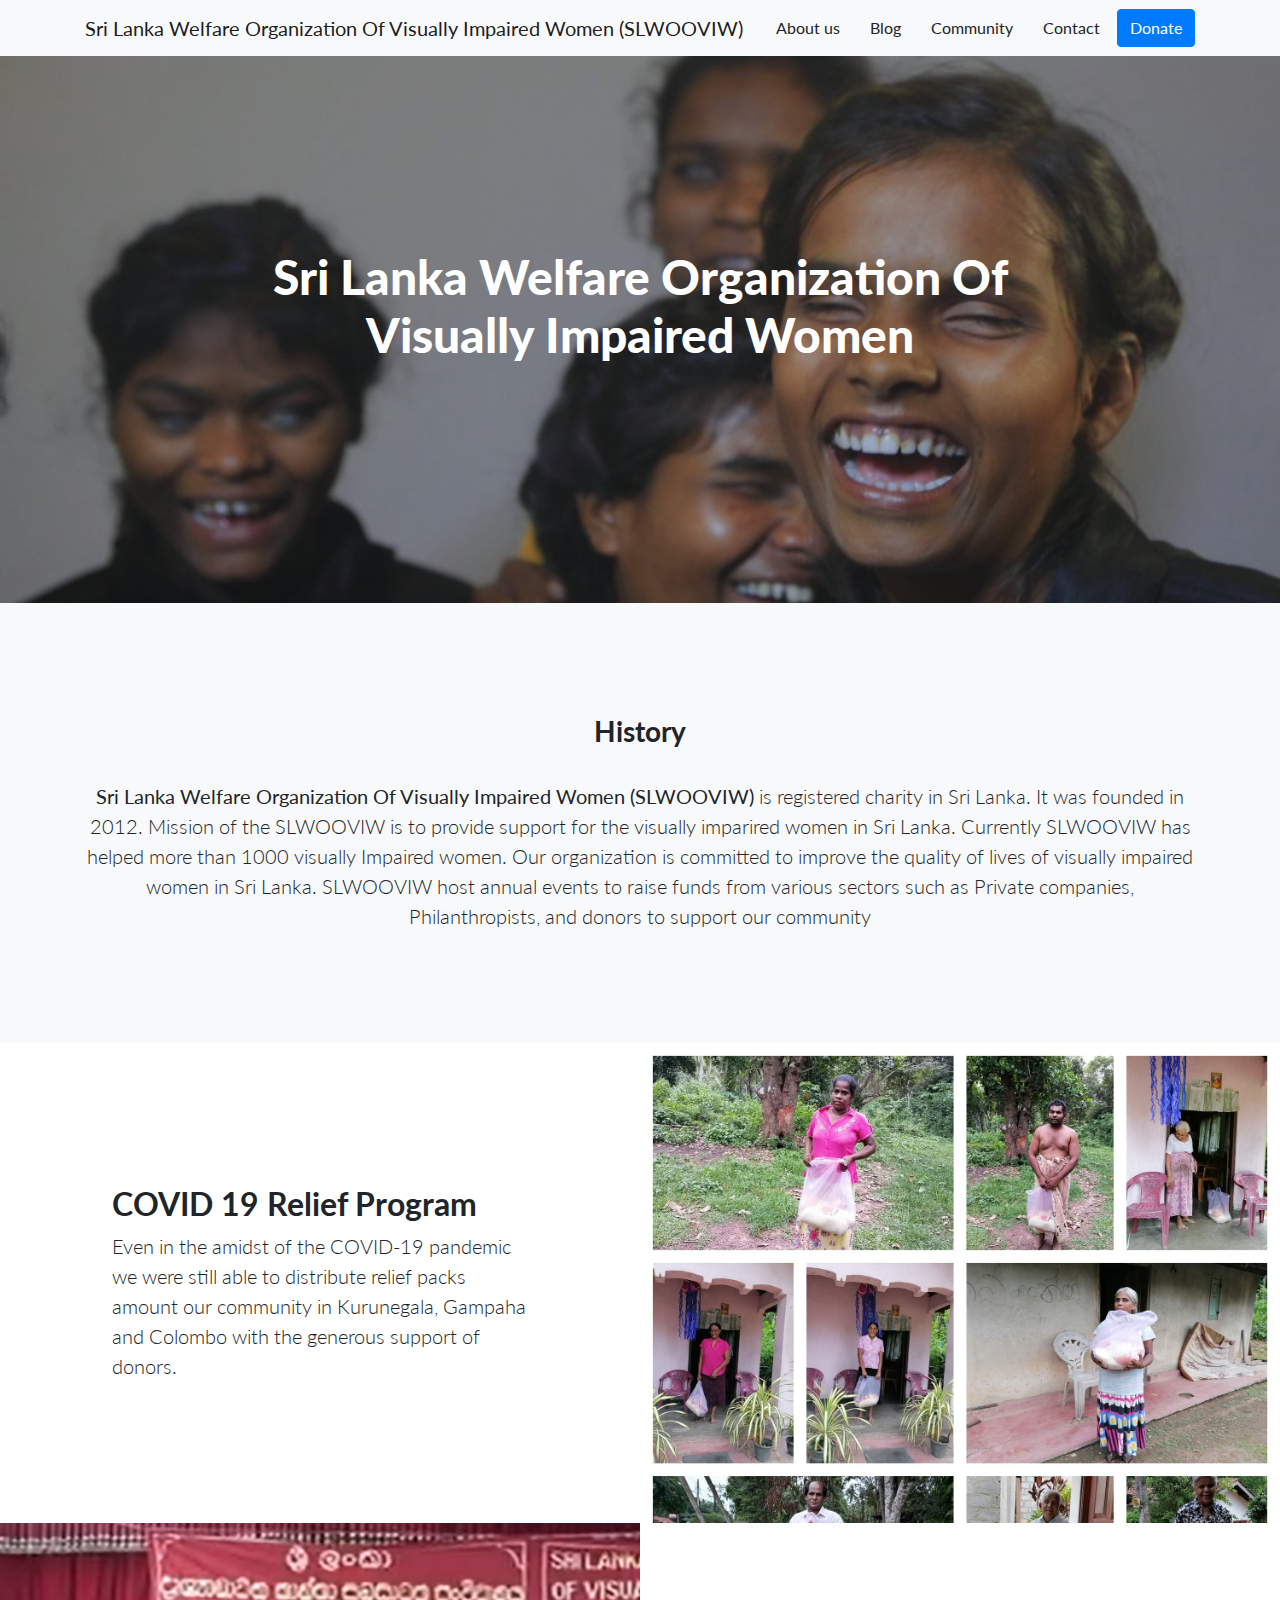
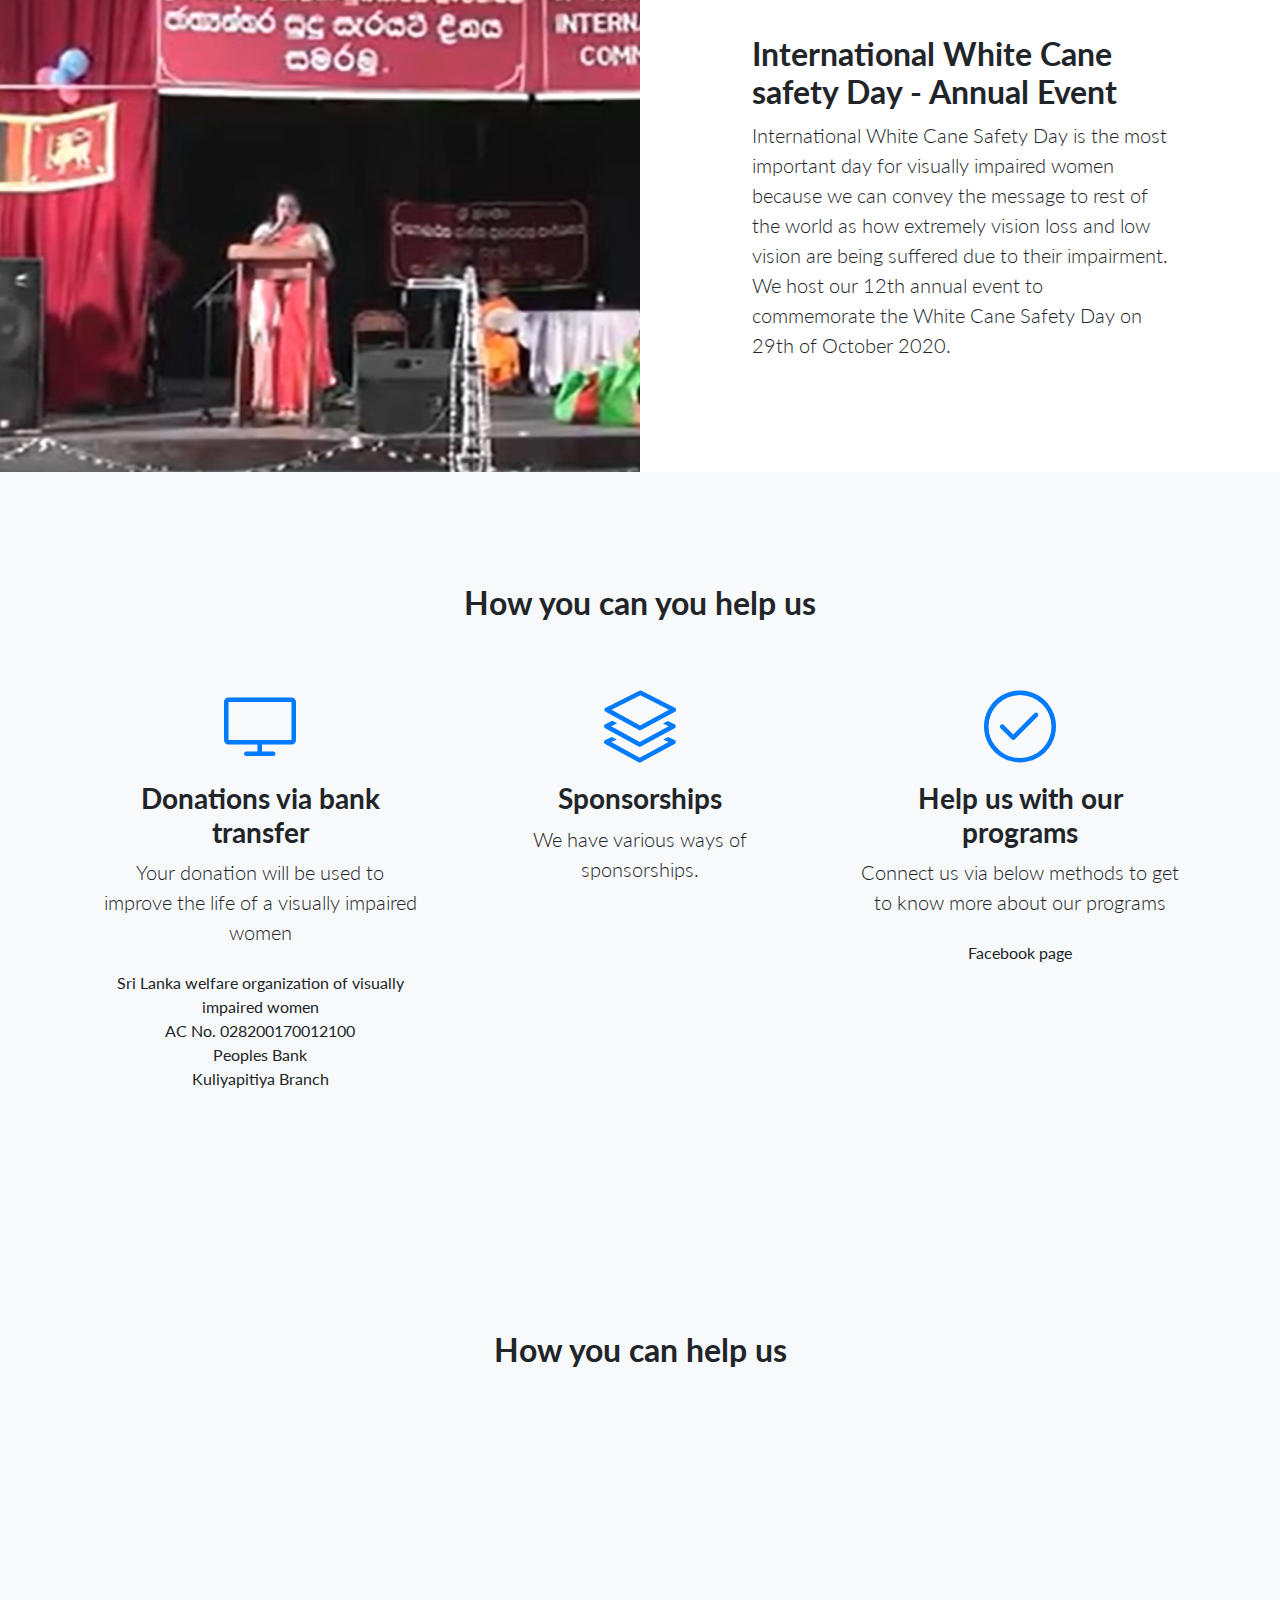
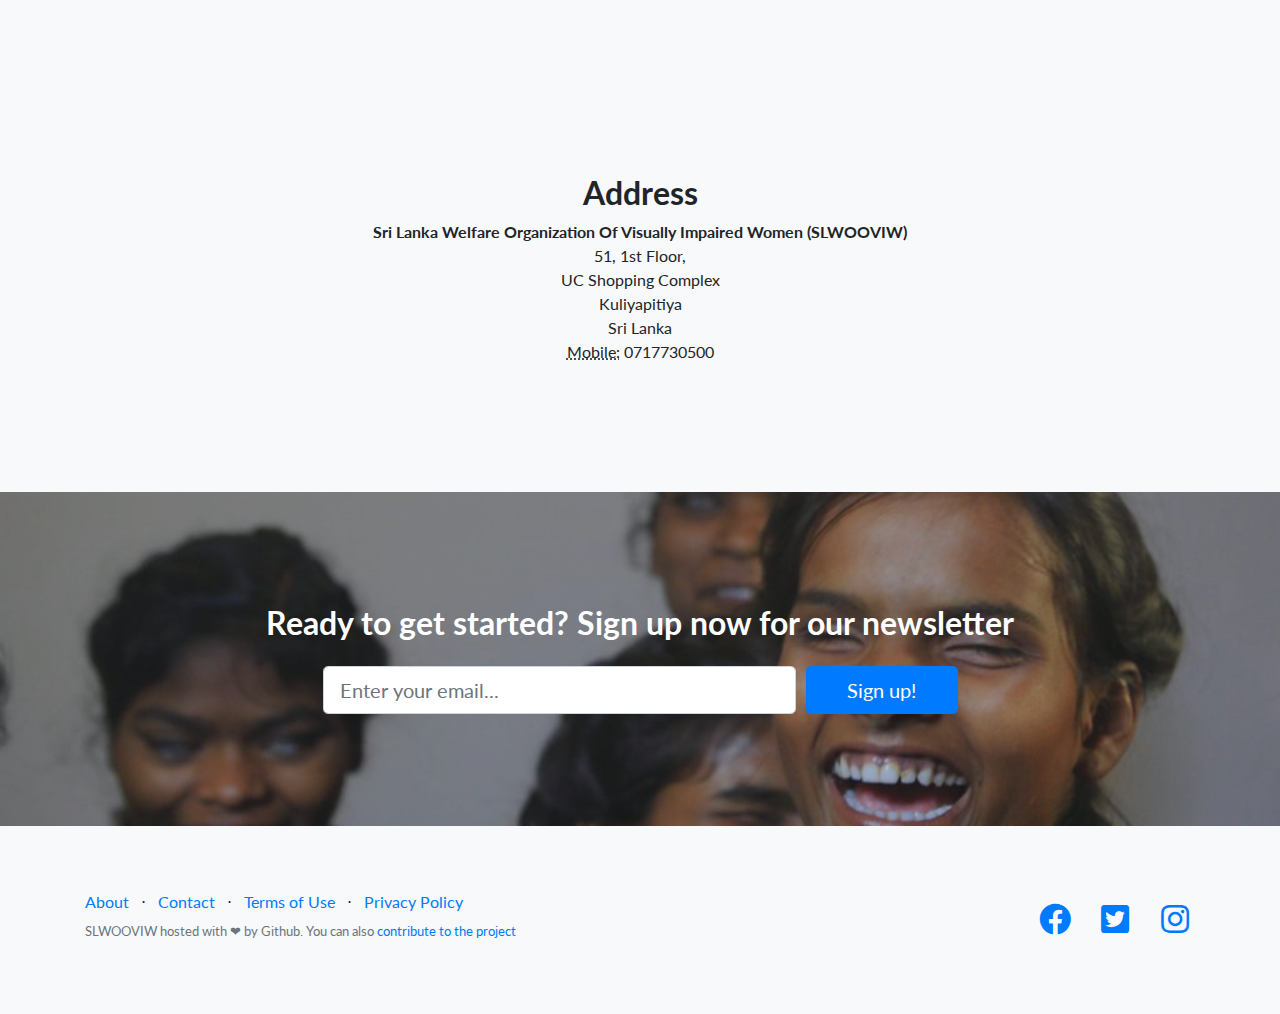
<file: index.html>
<!DOCTYPE html>
<html lang="en">

<head>

  <meta charset="utf-8">
  <meta name="viewport" content="width=device-width, initial-scale=1, shrink-to-fit=no">
  <meta name="description" content="">
  <meta name="author" content="">

  <title>Sri Lanka Welfare Organization Of Visually Impaired Women (SLWOOVIW)</title>

  <!-- Bootstrap core CSS -->
  <link href="vendor/bootstrap/css/bootstrap.min.css" rel="stylesheet">

  <!-- Custom fonts for this template -->
  <link href="vendor/fontawesome-free/css/all.min.css" rel="stylesheet">
  <link href="vendor/simple-line-icons/css/simple-line-icons.css" rel="stylesheet" type="text/css">
  <link href="https://fonts.googleapis.com/css?family=Lato:300,400,700,300italic,400italic,700italic" rel="stylesheet" type="text/css">

  <!-- Custom styles for this template -->
  <link href="css/landing-page.min.css" rel="stylesheet">

</head>

<body>

  <!-- Navigation -->
  <nav class="navbar navbar-light bg-light static-top">
    <div class="container">
      <a class="navbar-brand" href="#">Sri Lanka Welfare Organization Of Visually Impaired Women (SLWOOVIW)</a>
      <a class="btn " href="#about">About us</a>
      <a class="btn" href="#">Blog</a>
      <a class="btn " href="#community">Community</a>
      <a class="btn" href="#">Contact</a>
      <a class="btn btn-primary" href="#donation">Donate</a>
    </div>
  </nav>

  <!-- Masthead -->
  <header class="masthead text-white text-center">
    <div class="overlay"></div>
    <div class="container">
      <div class="row">
        <div class="col-xl-9 mx-auto">
          <h1 class="mb-5"><strong> Sri Lanka Welfare Organization Of Visually Impaired Women</strong></h1>
        </div>
        <!--<div class="col-md-10 col-lg-8 col-xl-7 mx-auto">
          <form>
            <div class="form-row">
              <div class="col-12 col-md-9 mb-2 mb-md-0">
                <input type="email" class="form-control form-control-lg" placeholder="Enter your email...">
              </div>
              <div class="col-12 col-md-3">
                <button type="submit" class="btn btn-block btn-lg btn-primary">Sign up!</button>
              </div>
            </div>
          </form>
        </div> -->
      </div>
    </div>
  </header>

  <!-- Icons Grid -->
  <section class="features-icons bg-light text-center" id="about">
    <div class="container" >
      <h3>History</h3><br>
      <p class="lead mb-0"><b>Sri Lanka Welfare Organization Of Visually Impaired Women (SLWOOVIW)</b> is registered charity in Sri Lanka. It was founded in
        2012. Mission of the SLWOOVIW is to provide support for the visually imparired women in Sri Lanka. Currently SLWOOVIW has helped more than 1000 visually Impaired
        women. Our organization is committed to improve the quality of lives of visually impaired women in Sri Lanka. SLWOOVIW host annual events to raise funds from various sectors such as Private companies, Philanthropists, and donors to support our community
      </p>
          
      <!--
      <div class="row">
        <div class="col-lg-4">
          <div class="features-icons-item mx-auto mb-5 mb-lg-0 mb-lg-3">
            <div class="features-icons-icon d-flex">
              <i class="icon-screen-desktop m-auto text-primary"></i>
            </div>
            <h3>Fully Responsive</h3>
            <p class="lead mb-0">This theme will look great on any device, no matter the size!</p>
          </div>
        </div>
        <div class="col-lg-4">
          <div class="features-icons-item mx-auto mb-5 mb-lg-0 mb-lg-3">
            <div class="features-icons-icon d-flex">
              <i class="icon-layers m-auto text-primary"></i>
            </div>
            <h3>Bootstrap 4 Ready</h3>
            <p class="lead mb-0">Featuring the latest build of the new Bootstrap 4 framework!</p>
          </div>
        </div>
        <div class="col-lg-4">
          <div class="features-icons-item mx-auto mb-0 mb-lg-3">
            <div class="features-icons-icon d-flex">
              <i class="icon-check m-auto text-primary"></i>
            </div>
            <h3>Easy to Use</h3>
            <p class="lead mb-0">Ready to use with your own content, or customize the source files!</p>
          </div>
        </div>
      </div>
      -->
    </div>
  </section>

  <!-- Image Showcases -->
  <section class="showcase" id="community">
    <div class="container-fluid p-0">
      <div class="row no-gutters">

        <div class="col-lg-6 order-lg-2 text-white showcase-img" style="background-image: url('img/wc20.jpg');"></div>
        <div class="col-lg-6 order-lg-1 my-auto showcase-text">
          <h2>COVID 19 Relief Program</h2>
          <p class="lead mb-0">Even in the amidst of the COVID-19 pandemic we were still able to distribute relief packs amount our community in Kurunegala, Gampaha and Colombo with the generous support of donors.

          </p>
        </div>
      </div>
      <div class="row no-gutters">
        <div class="col-lg-6 text-white showcase-img" style="background-image: url('img/wcday.jpg');"></div>
        <div class="col-lg-6 my-auto showcase-text">
          <h2>International White Cane safety Day - Annual Event</h2>
          <p class="lead mb-0">International White Cane Safety Day is the most important day for visually impaired women because we can convey the message to rest of the world as how extremely vision loss and low vision are being suffered due to their impairment. We host our 12th annual event to commemorate the White Cane Safety Day on 29th of October 2020.</p>
        </div>
      </div>
     <!-- <div class="row no-gutters">
        <div class="col-lg-6 order-lg-2 text-white showcase-img" style="background-image: url('img/bg-showcase-3.jpg');"></div>
        <div class="col-lg-6 order-lg-1 my-auto showcase-text">
          <h2>Easy to Use &amp; Customize</h2>
          <p class="lead mb-0">Landing Page is just HTML and CSS with a splash of SCSS for users who demand some deeper customization options. Out of the box, just add your content and images, and your new landing page will be ready to go!</p>
        </div>
      </div>
    -->
    </div>
  </section>

  <!-- Testimonials -->
  <!--
  <section class="testimonials text-center bg-light">
    <div class="container">
      <h2 class="mb-5">What people are saying...</h2>
      <div class="row">
        <div class="col-lg-4">
          <div class="testimonial-item mx-auto mb-5 mb-lg-0">
            <img class="img-fluid rounded-circle mb-3" src="img/testimonials-1.jpg" alt="">
            <h5>Margaret E.</h5>
            <p class="font-weight-light mb-0">"This is fantastic! Thanks so much guys!"</p>
          </div>
        </div>
        <div class="col-lg-4">
          <div class="testimonial-item mx-auto mb-5 mb-lg-0">
            <img class="img-fluid rounded-circle mb-3" src="img/testimonials-2.jpg" alt="">
            <h5>Fred S.</h5>
            <p class="font-weight-light mb-0">"Bootstrap is amazing. I've been using it to create lots of super nice landing pages."</p>
          </div>
        </div>
        <div class="col-lg-4">
          <div class="testimonial-item mx-auto mb-5 mb-lg-0">
            <img class="img-fluid rounded-circle mb-3" src="img/testimonials-3.jpg" alt="">
            <h5>Sarah W.</h5>
            <p class="font-weight-light mb-0">"Thanks so much for making these free resources available to us!"</p>
          </div>
        </div>
      </div>
    </div>
  </section>-->
  <!-- Donations Grid -->
  <section class="features-icons bg-light text-center" id="donation">
    <div class="container">
      <h2 class="mb-5">How you can you help us</h2>
     <div class="row">
        <div class="col-lg-4">
          <div class="features-icons-item mx-auto mb-5 mb-lg-0 mb-lg-3">
            <div class="features-icons-icon d-flex">
              <i class="icon-screen-desktop m-auto text-primary"></i>
            </div>
            <h3>Donations via bank transfer</h3>
            <p class="lead mb-0">Your donation will be used to improve the life of a visually impaired women</p><br>
            Sri Lanka welfare organization of visually impaired women<br>
            AC No. 028200170012100<br>
              Peoples Bank<br>
              Kuliyapitiya Branch
          </div>
        </div>
        <div class="col-lg-4">
          <div class="features-icons-item mx-auto mb-5 mb-lg-0 mb-lg-3">
            <div class="features-icons-icon d-flex">
              <i class="icon-layers m-auto text-primary"></i>
            </div>
            <h3>Sponsorships</h3>
            <p class="lead mb-0">We have various ways of sponsorships.</p>
          </div>
        </div>
        <div class="col-lg-4">
          <div class="features-icons-item mx-auto mb-0 mb-lg-3">
            <div class="features-icons-icon d-flex">
              <i class="icon-check m-auto text-primary"></i>
            </div>
            <h3>Help us with our programs</h3>
            <p class="lead mb-0">Connect us via below methods to get to know more about our programs</p><br>
             Facebook page <br>

          </div>
        </div>
      </div>
    </div>
  </section>

 <!-- Map Grid -->
 <section class="features-icons bg-light text-center" id="donation">
  <div class="container">
    <h2 class="mb-5">How you can help us</h2>
    <div class="row-fluid">
      <div class="span8">
        <iframe width="100%" height="350" frameborder="0" scrolling="no" marginheight="0" marginwidth="0" src="https://www.google.com/maps/embed?pb=!1m18!1m12!1m3!1d3955.956175353984!2d80.03924121383423!3d7.47009184461128!2m3!1f0!2f0!3f0!3m2!1i1024!2i768!4f13.1!3m3!1m2!1s0x3ae2d9ba131ef4cf%3A0xdcd45d614d911bc1!2sPublic%20Shopping%20Complex%2C%20Kuliyapitiya!5e0!3m2!1sen!2slk!4v1610266062080!5m2!1sen!2slk"></iframe>
    </div>
    
      <div class="span4">
      <h2>Address</h2>
      <address>
        <strong>Sri Lanka Welfare Organization Of Visually Impaired Women (SLWOOVIW)</strong><br>
        51, 1st Floor, <br>
        UC Shopping Complex<br>
        Kuliyapitiya<br>
        Sri Lanka<br>
        <abbr title="Phone">Mobile:</abbr> 0717730500
      </address>
    </div>
  </div>
  </div>
</section>

  <!-- Call to Action -->
  <section class="call-to-action text-white text-center">
    <div class="overlay"></div>
    <div class="container">
      <div class="row">
        <div class="col-xl-9 mx-auto">
          <h2 class="mb-4">Ready to get started? Sign up now for our newsletter</h2>
        </div>
        <div class="col-md-10 col-lg-8 col-xl-7 mx-auto">
          <form>
            <div class="form-row">
              <div class="col-12 col-md-9 mb-2 mb-md-0">
                <input type="email" class="form-control form-control-lg" placeholder="Enter your email...">
              </div>
              <div class="col-12 col-md-3">
                <button type="submit" class="btn btn-block btn-lg btn-primary">Sign up!</button>
              </div>
            </div>
          </form>
        </div>
      </div>
    </div>
  </section>

  <!-- Footer -->
  <footer class="footer bg-light">
    <div class="container">
      <div class="row">
        <div class="col-lg-6 h-100 text-center text-lg-left my-auto">
          <ul class="list-inline mb-2">
            <li class="list-inline-item">
              <a href="#">About</a>
            </li>
            <li class="list-inline-item">&sdot;</li>
            <li class="list-inline-item">
              <a href="#">Contact</a>
            </li>
            <li class="list-inline-item">&sdot;</li>
            <li class="list-inline-item">
              <a href="#">Terms of Use</a>
            </li>
            <li class="list-inline-item">&sdot;</li>
            <li class="list-inline-item">
              <a href="#">Privacy Policy</a>
            </li>

          </ul>
          <p class="text-muted small mb-2">SLWOOVIW hosted with ❤ by Github. You can also <a href="https://github.com/Chamalasela/SLWOOVIW" target="_blank">contribute to the project</a></p>
         <!-- <p class="text-muted small mb-4 mb-lg-0">&copy; SLWOOVIW 2020. All Rights Reserved.</p>-->
          
        </div>
        <div class="col-lg-6 h-100 text-center text-lg-right my-auto">
          <ul class="list-inline mb-0">
            <li class="list-inline-item mr-3">
              <a href="#">
                <i class="fab fa-facebook fa-2x fa-fw"></i>
              </a>
            </li>
            <li class="list-inline-item mr-3">
              <a href="#">
                <i class="fab fa-twitter-square fa-2x fa-fw"></i>
              </a>
            </li>
            <li class="list-inline-item">
              <a href="#">
                <i class="fab fa-instagram fa-2x fa-fw"></i>
              </a>
            </li>
          </ul>
        </div>
      </div>
    </div>
  </footer>

  <!-- Bootstrap core JavaScript -->
  <script src="vendor/jquery/jquery.min.js"></script>
  <script src="vendor/bootstrap/js/bootstrap.bundle.min.js"></script>

</body>

</html>
</file>
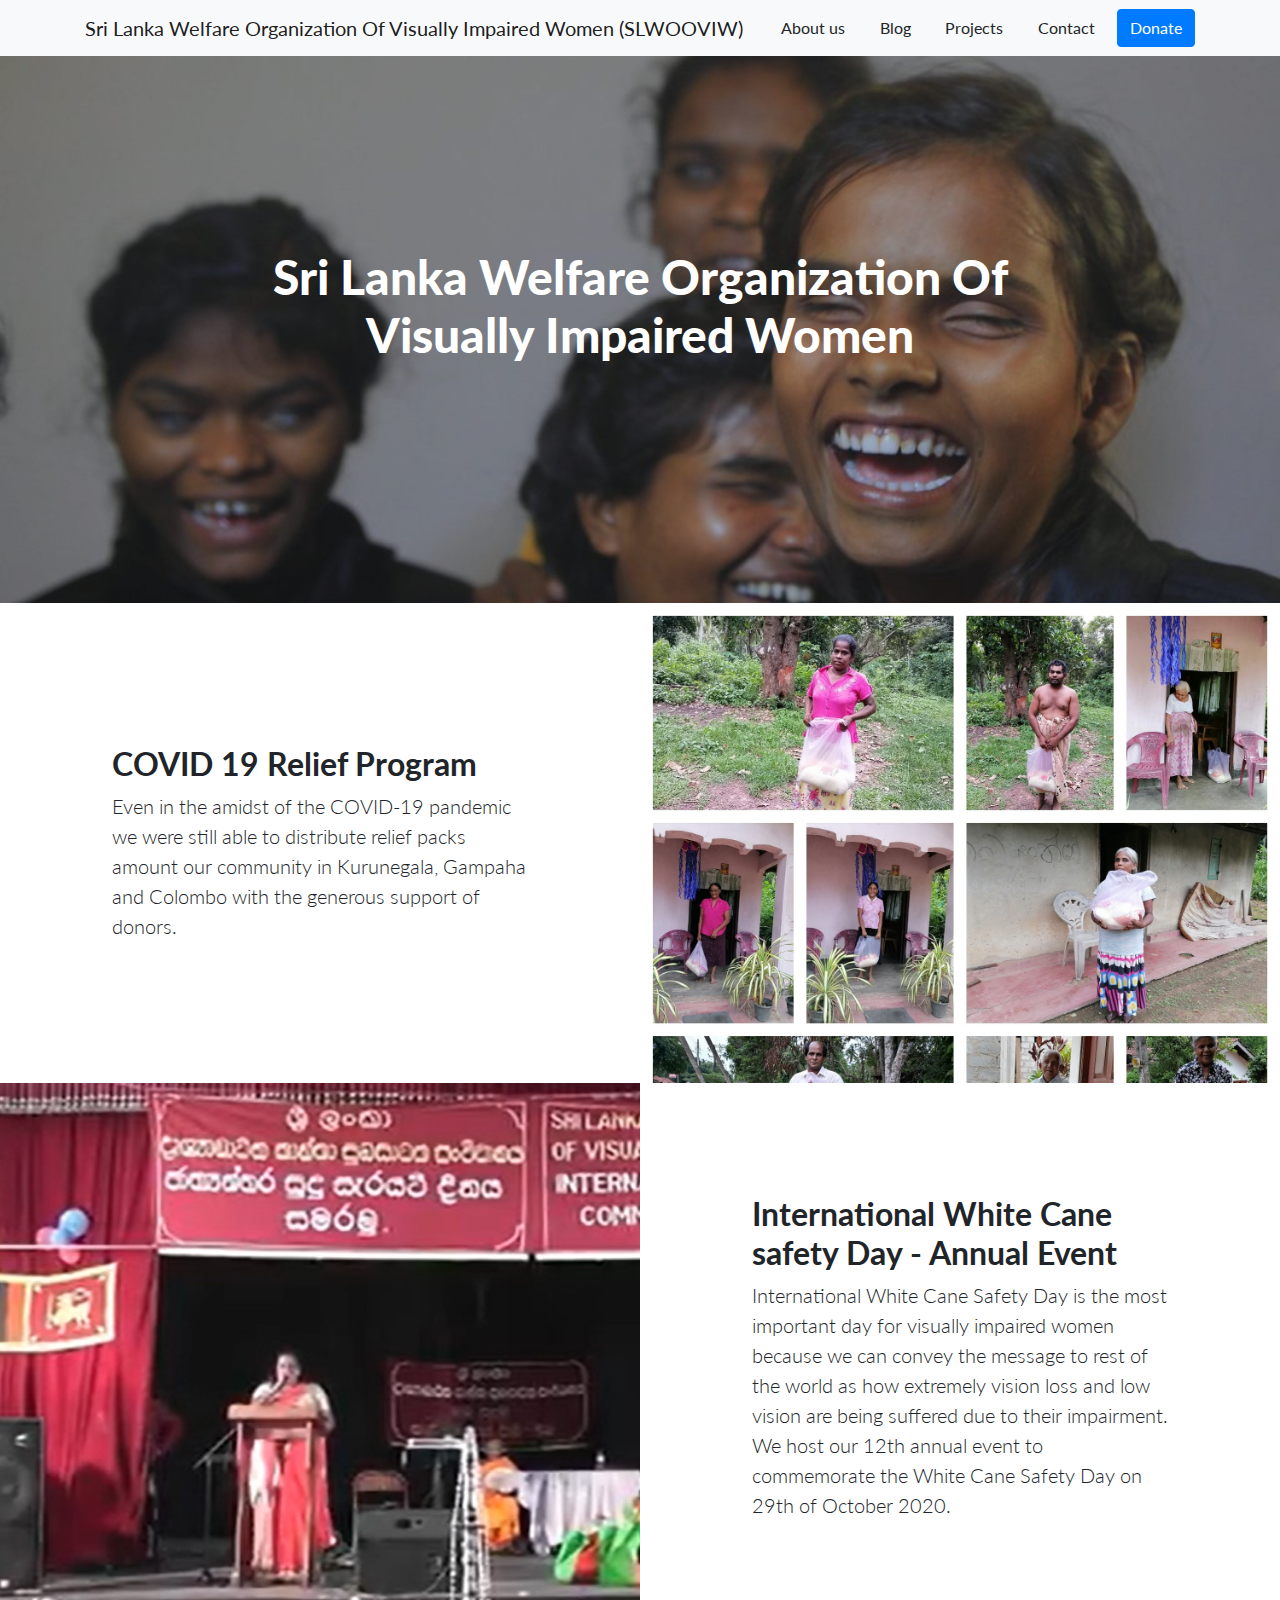
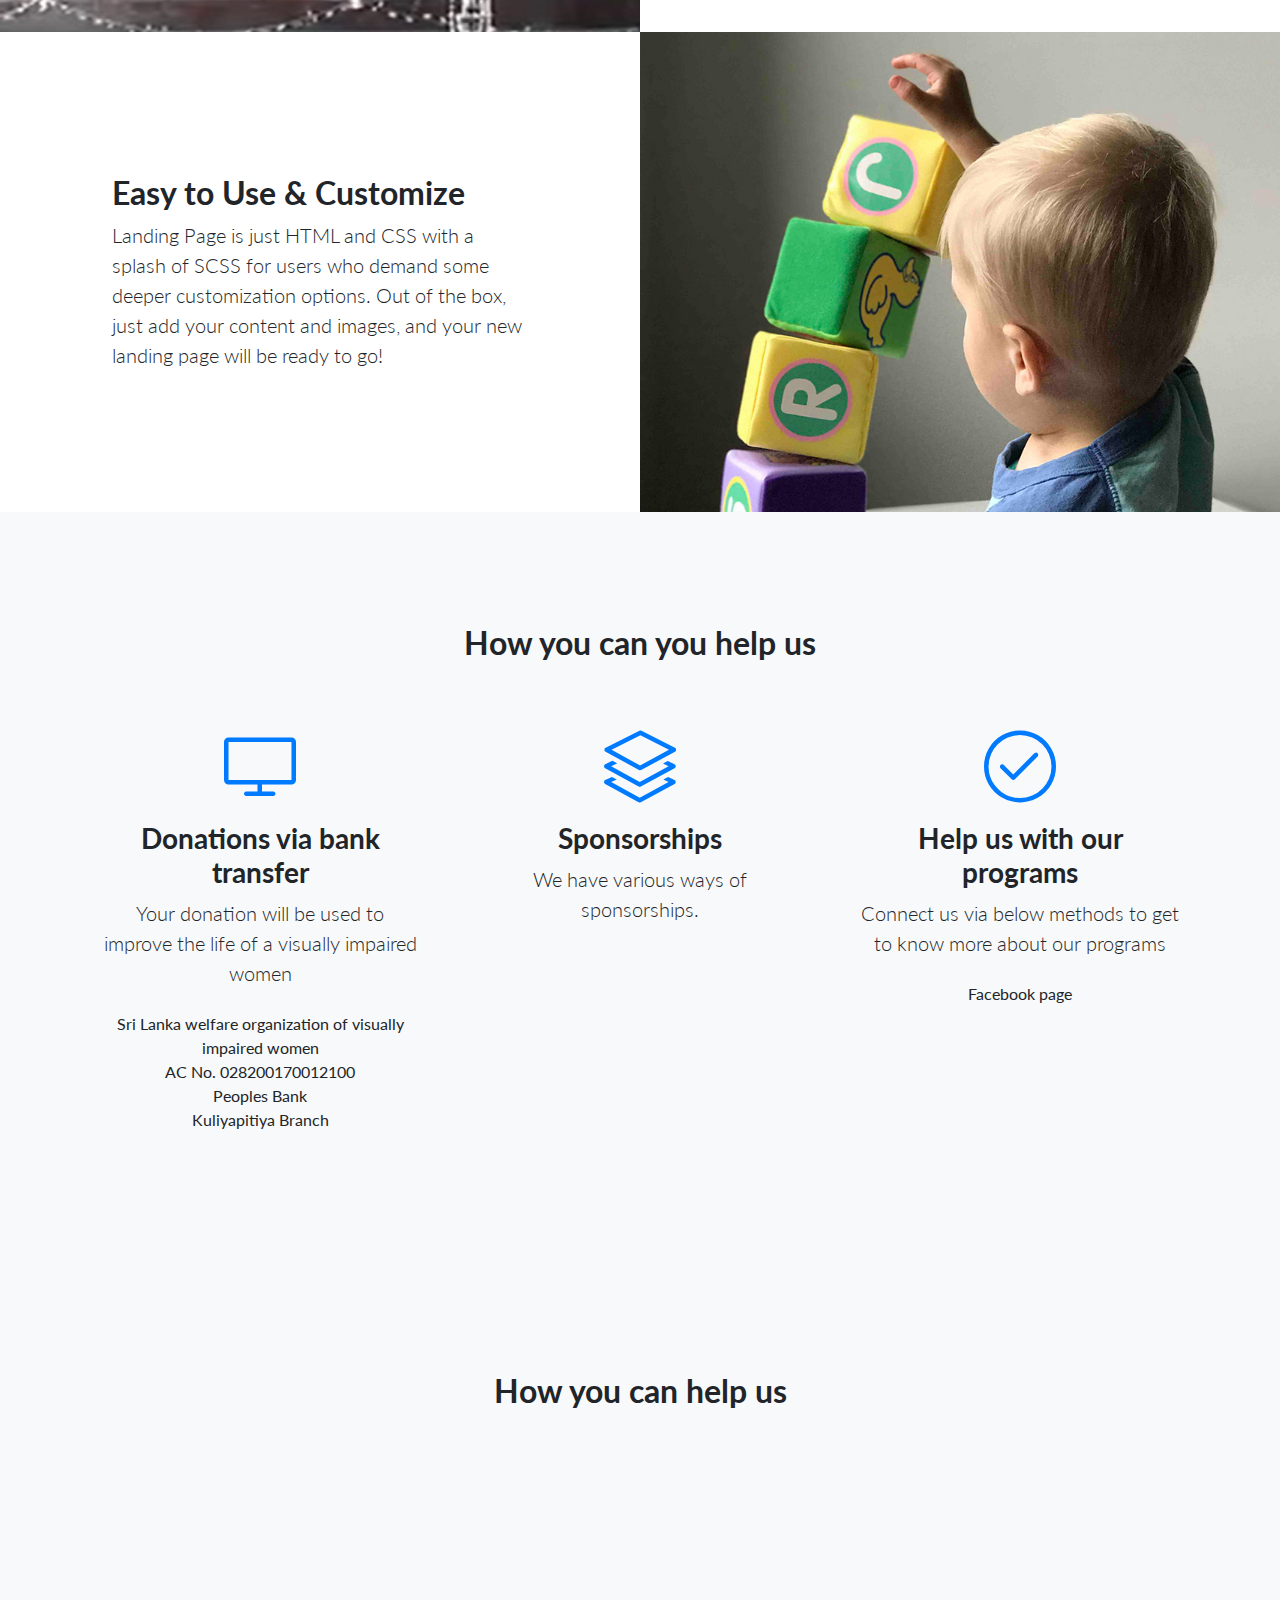
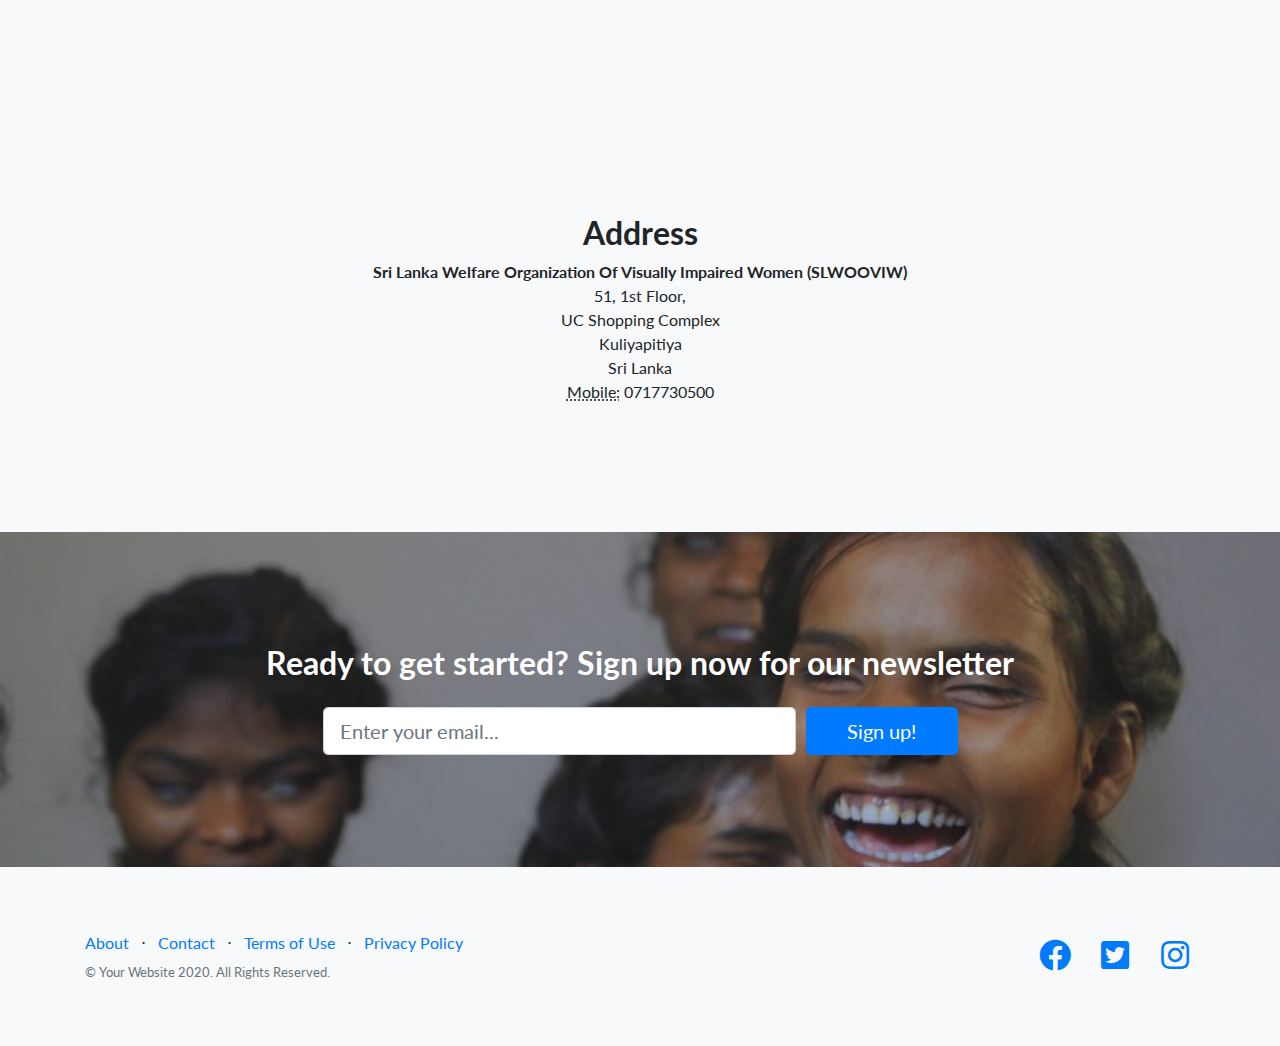
<file: programs.html>
<!DOCTYPE html>
<html lang="en">

<head>

  <meta charset="utf-8">
  <meta name="viewport" content="width=device-width, initial-scale=1, shrink-to-fit=no">
  <meta name="description" content="">
  <meta name="author" content="">

  <title>Sri Lanka Welfare Organization Of Visually Impaired Women (SLWOOVIW)</title>

  <!-- Bootstrap core CSS -->
  <link href="vendor/bootstrap/css/bootstrap.min.css" rel="stylesheet">

  <!-- Custom fonts for this template -->
  <link href="vendor/fontawesome-free/css/all.min.css" rel="stylesheet">
  <link href="vendor/simple-line-icons/css/simple-line-icons.css" rel="stylesheet" type="text/css">
  <link href="https://fonts.googleapis.com/css?family=Lato:300,400,700,300italic,400italic,700italic" rel="stylesheet" type="text/css">

  <!-- Custom styles for this template -->
  <link href="css/landing-page.min.css" rel="stylesheet">

<!---->



<!---->
</head>

<body>

  

  <!-- Navigation -->
  <nav class="navbar navbar-light bg-light static-top">
    <div class="container">
      <a class="navbar-brand" href="#">Sri Lanka Welfare Organization Of Visually Impaired Women (SLWOOVIW)</a>
      <a class="btn " href="#about">About us</a>
      <a class="btn" href="#">Blog</a>
      <a class="btn " href="#community">Projects</a>
      <a class="btn" href="#">Contact</a>
      <a class="btn btn-primary" href="#donation">Donate</a>
    </div>
  </nav>

  <!-- Masthead -->
  <header class="masthead text-white text-center">
    <div class="overlay"></div>
    <div class="container">
      <div class="row">
        <div class="col-xl-9 mx-auto">
          <h1 class="mb-5"><strong> Sri Lanka Welfare Organization Of Visually Impaired Women</strong></h1>
        </div>
      </div>
    </div>
  </header>

    <!-- Image Showcases -->
    <section class="showcase" id="community">
      <div class="container-fluid p-0">
        <div class="row no-gutters">
  
          <div class="col-lg-6 order-lg-2 text-white showcase-img" style="background-image: url('img/wc20.jpg');"></div>
          <div class="col-lg-6 order-lg-1 my-auto showcase-text">
            <h2>COVID 19 Relief Program</h2>
            <p class="lead mb-0">Even in the amidst of the COVID-19 pandemic we were still able to distribute relief packs amount our community in Kurunegala, Gampaha and Colombo with the generous support of donors.
  
            </p>
          </div>
        </div>
        <div class="row no-gutters">
          <div class="col-lg-6 text-white showcase-img" style="background-image: url('img/wcday.jpg');"></div>
          <div class="col-lg-6 my-auto showcase-text">
            <h2>International White Cane safety Day - Annual Event</h2>
            <p class="lead mb-0">International White Cane Safety Day is the most important day for visually impaired women because we can convey the message to rest of the world as how extremely vision loss and low vision are being suffered due to their impairment. We host our 12th annual event to commemorate the White Cane Safety Day on 29th of October 2020.</p>
          </div>
        </div>
        <div class="row no-gutters">
          <div class="col-lg-6 order-lg-2 text-white showcase-img" style="background-image: url('img/bg-showcase-3.jpg');"></div>
          <div class="col-lg-6 order-lg-1 my-auto showcase-text">
            <h2>Easy to Use &amp; Customize</h2>
            <p class="lead mb-0">Landing Page is just HTML and CSS with a splash of SCSS for users who demand some deeper customization options. Out of the box, just add your content and images, and your new landing page will be ready to go!</p>
          </div>
        </div>
      </div>
    </section>  


  <!-- Donations Grid -->
  <section class="features-icons bg-light text-center" id="donation">
    <div class="container">
      <h2 class="mb-5">How you can you help us</h2>
     <div class="row">
        <div class="col-lg-4">
          <div class="features-icons-item mx-auto mb-5 mb-lg-0 mb-lg-3">
            <div class="features-icons-icon d-flex">
              <i class="icon-screen-desktop m-auto text-primary"></i>
            </div>
            <h3>Donations via bank transfer</h3>
            <p class="lead mb-0">Your donation will be used to improve the life of a visually impaired women</p><br>
            Sri Lanka welfare organization of visually impaired women<br>
            AC No. 028200170012100<br>
              Peoples Bank<br>
              Kuliyapitiya Branch
          </div>
        </div>
        <div class="col-lg-4">
          <div class="features-icons-item mx-auto mb-5 mb-lg-0 mb-lg-3">
            <div class="features-icons-icon d-flex">
              <i class="icon-layers m-auto text-primary"></i>
            </div>
            <h3>Sponsorships</h3>
            <p class="lead mb-0">We have various ways of sponsorships.</p>
          </div>
        </div>
        <div class="col-lg-4">
          <div class="features-icons-item mx-auto mb-0 mb-lg-3">
            <div class="features-icons-icon d-flex">
              <i class="icon-check m-auto text-primary"></i>
            </div>
            <h3>Help us with our programs</h3>
            <p class="lead mb-0">Connect us via below methods to get to know more about our programs</p><br>
             Facebook page <br>

          </div>
        </div>
      </div>
    </div>
  </section>

 <!-- Map Grid -->
 <section class="features-icons bg-light text-center" id="donation">
  <div class="container">
    <h2 class="mb-5">How you can help us</h2>
    <div class="row-fluid">
      <div class="span8">
        <iframe width="100%" height="350" frameborder="0" scrolling="no" marginheight="0" marginwidth="0" src="https://www.google.com/maps/embed?pb=!1m18!1m12!1m3!1d3955.956175353984!2d80.03924121383423!3d7.47009184461128!2m3!1f0!2f0!3f0!3m2!1i1024!2i768!4f13.1!3m3!1m2!1s0x3ae2d9ba131ef4cf%3A0xdcd45d614d911bc1!2sPublic%20Shopping%20Complex%2C%20Kuliyapitiya!5e0!3m2!1sen!2slk!4v1610266062080!5m2!1sen!2slk"></iframe>
    </div>
    
      <div class="span4">
      <h2>Address</h2>
      <address>
        <strong>Sri Lanka Welfare Organization Of Visually Impaired Women (SLWOOVIW)</strong><br>
        51, 1st Floor, <br>
        UC Shopping Complex<br>
        Kuliyapitiya<br>
        Sri Lanka<br>
        <abbr title="Phone">Mobile:</abbr> 0717730500
      </address>
    </div>
  </div>
  </div>
</section>

  <!-- Call to Action -->
  <section class="call-to-action text-white text-center">
    <div class="overlay"></div>
    <div class="container">
      <div class="row">
        <div class="col-xl-9 mx-auto">
          <h2 class="mb-4">Ready to get started? Sign up now for our newsletter</h2>
        </div>
        <div class="col-md-10 col-lg-8 col-xl-7 mx-auto">
          <form>
            <div class="form-row">
              <div class="col-12 col-md-9 mb-2 mb-md-0">
                <input type="email" class="form-control form-control-lg" placeholder="Enter your email...">
              </div>
              <div class="col-12 col-md-3">
                <button type="submit" class="btn btn-block btn-lg btn-primary">Sign up!</button>
              </div>
            </div>
          </form>
        </div>
      </div>
    </div>
  </section>

  <!-- Footer -->
  <footer class="footer bg-light">
    <div class="container">
      <div class="row">
        <div class="col-lg-6 h-100 text-center text-lg-left my-auto">
          <ul class="list-inline mb-2">
            <li class="list-inline-item">
              <a href="#">About</a>
            </li>
            <li class="list-inline-item">&sdot;</li>
            <li class="list-inline-item">
              <a href="#">Contact</a>
            </li>
            <li class="list-inline-item">&sdot;</li>
            <li class="list-inline-item">
              <a href="#">Terms of Use</a>
            </li>
            <li class="list-inline-item">&sdot;</li>
            <li class="list-inline-item">
              <a href="#">Privacy Policy</a>
            </li>
          </ul>
          <p class="text-muted small mb-4 mb-lg-0">&copy; Your Website 2020. All Rights Reserved.</p>
        </div>
        <div class="col-lg-6 h-100 text-center text-lg-right my-auto">
          <ul class="list-inline mb-0">
            <li class="list-inline-item mr-3">
              <a href="#">
                <i class="fab fa-facebook fa-2x fa-fw"></i>
              </a>
            </li>
            <li class="list-inline-item mr-3">
              <a href="#">
                <i class="fab fa-twitter-square fa-2x fa-fw"></i>
              </a>
            </li>
            <li class="list-inline-item">
              <a href="#">
                <i class="fab fa-instagram fa-2x fa-fw"></i>
              </a>
            </li>
          </ul>
        </div>
      </div>
    </div>
  </footer>

  <!-- Bootstrap core JavaScript -->
  <script src="vendor/jquery/jquery.min.js"></script>
  <script src="vendor/bootstrap/js/bootstrap.bundle.min.js"></script>

</body>

</html>
</file>
<file: vendor/simple-line-icons/css/simple-line-icons.css>
/*
* Font Face
*/
@font-face {
  font-family: 'simple-line-icons';
  src: url('../fonts/Simple-Line-Icons.eot?v=2.4.0');
  src: url('../fonts/Simple-Line-Icons.eot?v=2.4.0#iefix') format('embedded-opentype'), url('../fonts/Simple-Line-Icons.woff2?v=2.4.0') format('woff2'), url('../fonts/Simple-Line-Icons.ttf?v=2.4.0') format('truetype'), url('../fonts/Simple-Line-Icons.woff?v=2.4.0') format('woff'), url('../fonts/Simple-Line-Icons.svg?v=2.4.0#simple-line-icons') format('svg');
  font-weight: normal;
  font-style: normal;
}
/*
 Use the following code if you want to have a class per icon.
 Instead of a list of all class selectors, you can use the generic [class*="icon-"] selector,
 but it's slower.
*/
.icon-user,
.icon-people,
.icon-user-female,
.icon-user-follow,
.icon-user-following,
.icon-user-unfollow,
.icon-login,
.icon-logout,
.icon-emotsmile,
.icon-phone,
.icon-call-end,
.icon-call-in,
.icon-call-out,
.icon-map,
.icon-location-pin,
.icon-direction,
.icon-directions,
.icon-compass,
.icon-layers,
.icon-menu,
.icon-list,
.icon-options-vertical,
.icon-options,
.icon-arrow-down,
.icon-arrow-left,
.icon-arrow-right,
.icon-arrow-up,
.icon-arrow-up-circle,
.icon-arrow-left-circle,
.icon-arrow-right-circle,
.icon-arrow-down-circle,
.icon-check,
.icon-clock,
.icon-plus,
.icon-minus,
.icon-close,
.icon-event,
.icon-exclamation,
.icon-organization,
.icon-trophy,
.icon-screen-smartphone,
.icon-screen-desktop,
.icon-plane,
.icon-notebook,
.icon-mustache,
.icon-mouse,
.icon-magnet,
.icon-energy,
.icon-disc,
.icon-cursor,
.icon-cursor-move,
.icon-crop,
.icon-chemistry,
.icon-speedometer,
.icon-shield,
.icon-screen-tablet,
.icon-magic-wand,
.icon-hourglass,
.icon-graduation,
.icon-ghost,
.icon-game-controller,
.icon-fire,
.icon-eyeglass,
.icon-envelope-open,
.icon-envelope-letter,
.icon-bell,
.icon-badge,
.icon-anchor,
.icon-wallet,
.icon-vector,
.icon-speech,
.icon-puzzle,
.icon-printer,
.icon-present,
.icon-playlist,
.icon-pin,
.icon-picture,
.icon-handbag,
.icon-globe-alt,
.icon-globe,
.icon-folder-alt,
.icon-folder,
.icon-film,
.icon-feed,
.icon-drop,
.icon-drawer,
.icon-docs,
.icon-doc,
.icon-diamond,
.icon-cup,
.icon-calculator,
.icon-bubbles,
.icon-briefcase,
.icon-book-open,
.icon-basket-loaded,
.icon-basket,
.icon-bag,
.icon-action-undo,
.icon-action-redo,
.icon-wrench,
.icon-umbrella,
.icon-trash,
.icon-tag,
.icon-support,
.icon-frame,
.icon-size-fullscreen,
.icon-size-actual,
.icon-shuffle,
.icon-share-alt,
.icon-share,
.icon-rocket,
.icon-question,
.icon-pie-chart,
.icon-pencil,
.icon-note,
.icon-loop,
.icon-home,
.icon-grid,
.icon-graph,
.icon-microphone,
.icon-music-tone-alt,
.icon-music-tone,
.icon-earphones-alt,
.icon-earphones,
.icon-equalizer,
.icon-like,
.icon-dislike,
.icon-control-start,
.icon-control-rewind,
.icon-control-play,
.icon-control-pause,
.icon-control-forward,
.icon-control-end,
.icon-volume-1,
.icon-volume-2,
.icon-volume-off,
.icon-calendar,
.icon-bulb,
.icon-chart,
.icon-ban,
.icon-bubble,
.icon-camrecorder,
.icon-camera,
.icon-cloud-download,
.icon-cloud-upload,
.icon-envelope,
.icon-eye,
.icon-flag,
.icon-heart,
.icon-info,
.icon-key,
.icon-link,
.icon-lock,
.icon-lock-open,
.icon-magnifier,
.icon-magnifier-add,
.icon-magnifier-remove,
.icon-paper-clip,
.icon-paper-plane,
.icon-power,
.icon-refresh,
.icon-reload,
.icon-settings,
.icon-star,
.icon-symbol-female,
.icon-symbol-male,
.icon-target,
.icon-credit-card,
.icon-paypal,
.icon-social-tumblr,
.icon-social-twitter,
.icon-social-facebook,
.icon-social-instagram,
.icon-social-linkedin,
.icon-social-pinterest,
.icon-social-github,
.icon-social-google,
.icon-social-reddit,
.icon-social-skype,
.icon-social-dribbble,
.icon-social-behance,
.icon-social-foursqare,
.icon-social-soundcloud,
.icon-social-spotify,
.icon-social-stumbleupon,
.icon-social-youtube,
.icon-social-dropbox,
.icon-social-vkontakte,
.icon-social-steam {
  font-family: 'simple-line-icons';
  speak: none;
  font-style: normal;
  font-weight: normal;
  font-variant: normal;
  text-transform: none;
  line-height: 1;
  /* Better Font Rendering =========== */
  -webkit-font-smoothing: antialiased;
  -moz-osx-font-smoothing: grayscale;
}
.icon-user:before {
  content: "\e005";
}
.icon-people:before {
  content: "\e001";
}
.icon-user-female:before {
  content: "\e000";
}
.icon-user-follow:before {
  content: "\e002";
}
.icon-user-following:before {
  content: "\e003";
}
.icon-user-unfollow:before {
  content: "\e004";
}
.icon-login:before {
  content: "\e066";
}
.icon-logout:before {
  content: "\e065";
}
.icon-emotsmile:before {
  content: "\e021";
}
.icon-phone:before {
  content: "\e600";
}
.icon-call-end:before {
  content: "\e048";
}
.icon-call-in:before {
  content: "\e047";
}
.icon-call-out:before {
  content: "\e046";
}
.icon-map:before {
  content: "\e033";
}
.icon-location-pin:before {
  content: "\e096";
}
.icon-direction:before {
  content: "\e042";
}
.icon-directions:before {
  content: "\e041";
}
.icon-compass:before {
  content: "\e045";
}
.icon-layers:before {
  content: "\e034";
}
.icon-menu:before {
  content: "\e601";
}
.icon-list:before {
  content: "\e067";
}
.icon-options-vertical:before {
  content: "\e602";
}
.icon-options:before {
  content: "\e603";
}
.icon-arrow-down:before {
  content: "\e604";
}
.icon-arrow-left:before {
  content: "\e605";
}
.icon-arrow-right:before {
  content: "\e606";
}
.icon-arrow-up:before {
  content: "\e607";
}
.icon-arrow-up-circle:before {
  content: "\e078";
}
.icon-arrow-left-circle:before {
  content: "\e07a";
}
.icon-arrow-right-circle:before {
  content: "\e079";
}
.icon-arrow-down-circle:before {
  content: "\e07b";
}
.icon-check:before {
  content: "\e080";
}
.icon-clock:before {
  content: "\e081";
}
.icon-plus:before {
  content: "\e095";
}
.icon-minus:before {
  content: "\e615";
}
.icon-close:before {
  content: "\e082";
}
.icon-event:before {
  content: "\e619";
}
.icon-exclamation:before {
  content: "\e617";
}
.icon-organization:before {
  content: "\e616";
}
.icon-trophy:before {
  content: "\e006";
}
.icon-screen-smartphone:before {
  content: "\e010";
}
.icon-screen-desktop:before {
  content: "\e011";
}
.icon-plane:before {
  content: "\e012";
}
.icon-notebook:before {
  content: "\e013";
}
.icon-mustache:before {
  content: "\e014";
}
.icon-mouse:before {
  content: "\e015";
}
.icon-magnet:before {
  content: "\e016";
}
.icon-energy:before {
  content: "\e020";
}
.icon-disc:before {
  content: "\e022";
}
.icon-cursor:before {
  content: "\e06e";
}
.icon-cursor-move:before {
  content: "\e023";
}
.icon-crop:before {
  content: "\e024";
}
.icon-chemistry:before {
  content: "\e026";
}
.icon-speedometer:before {
  content: "\e007";
}
.icon-shield:before {
  content: "\e00e";
}
.icon-screen-tablet:before {
  content: "\e00f";
}
.icon-magic-wand:before {
  content: "\e017";
}
.icon-hourglass:before {
  content: "\e018";
}
.icon-graduation:before {
  content: "\e019";
}
.icon-ghost:before {
  content: "\e01a";
}
.icon-game-controller:before {
  content: "\e01b";
}
.icon-fire:before {
  content: "\e01c";
}
.icon-eyeglass:before {
  content: "\e01d";
}
.icon-envelope-open:before {
  content: "\e01e";
}
.icon-envelope-letter:before {
  content: "\e01f";
}
.icon-bell:before {
  content: "\e027";
}
.icon-badge:before {
  content: "\e028";
}
.icon-anchor:before {
  content: "\e029";
}
.icon-wallet:before {
  content: "\e02a";
}
.icon-vector:before {
  content: "\e02b";
}
.icon-speech:before {
  content: "\e02c";
}
.icon-puzzle:before {
  content: "\e02d";
}
.icon-printer:before {
  content: "\e02e";
}
.icon-present:before {
  content: "\e02f";
}
.icon-playlist:before {
  content: "\e030";
}
.icon-pin:before {
  content: "\e031";
}
.icon-picture:before {
  content: "\e032";
}
.icon-handbag:before {
  content: "\e035";
}
.icon-globe-alt:before {
  content: "\e036";
}
.icon-globe:before {
  content: "\e037";
}
.icon-folder-alt:before {
  content: "\e039";
}
.icon-folder:before {
  content: "\e089";
}
.icon-film:before {
  content: "\e03a";
}
.icon-feed:before {
  content: "\e03b";
}
.icon-drop:before {
  content: "\e03e";
}
.icon-drawer:before {
  content: "\e03f";
}
.icon-docs:before {
  content: "\e040";
}
.icon-doc:before {
  content: "\e085";
}
.icon-diamond:before {
  content: "\e043";
}
.icon-cup:before {
  content: "\e044";
}
.icon-calculator:before {
  content: "\e049";
}
.icon-bubbles:before {
  content: "\e04a";
}
.icon-briefcase:before {
  content: "\e04b";
}
.icon-book-open:before {
  content: "\e04c";
}
.icon-basket-loaded:before {
  content: "\e04d";
}
.icon-basket:before {
  content: "\e04e";
}
.icon-bag:before {
  content: "\e04f";
}
.icon-action-undo:before {
  content: "\e050";
}
.icon-action-redo:before {
  content: "\e051";
}
.icon-wrench:before {
  content: "\e052";
}
.icon-umbrella:before {
  content: "\e053";
}
.icon-trash:before {
  content: "\e054";
}
.icon-tag:before {
  content: "\e055";
}
.icon-support:before {
  content: "\e056";
}
.icon-frame:before {
  content: "\e038";
}
.icon-size-fullscreen:before {
  content: "\e057";
}
.icon-size-actual:before {
  content: "\e058";
}
.icon-shuffle:before {
  content: "\e059";
}
.icon-share-alt:before {
  content: "\e05a";
}
.icon-share:before {
  content: "\e05b";
}
.icon-rocket:before {
  content: "\e05c";
}
.icon-question:before {
  content: "\e05d";
}
.icon-pie-chart:before {
  content: "\e05e";
}
.icon-pencil:before {
  content: "\e05f";
}
.icon-note:before {
  content: "\e060";
}
.icon-loop:before {
  content: "\e064";
}
.icon-home:before {
  content: "\e069";
}
.icon-grid:before {
  content: "\e06a";
}
.icon-graph:before {
  content: "\e06b";
}
.icon-microphone:before {
  content: "\e063";
}
.icon-music-tone-alt:before {
  content: "\e061";
}
.icon-music-tone:before {
  content: "\e062";
}
.icon-earphones-alt:before {
  content: "\e03c";
}
.icon-earphones:before {
  content: "\e03d";
}
.icon-equalizer:before {
  content: "\e06c";
}
.icon-like:before {
  content: "\e068";
}
.icon-dislike:before {
  content: "\e06d";
}
.icon-control-start:before {
  content: "\e06f";
}
.icon-control-rewind:before {
  content: "\e070";
}
.icon-control-play:before {
  content: "\e071";
}
.icon-control-pause:before {
  content: "\e072";
}
.icon-control-forward:before {
  content: "\e073";
}
.icon-control-end:before {
  content: "\e074";
}
.icon-volume-1:before {
  content: "\e09f";
}
.icon-volume-2:before {
  content: "\e0a0";
}
.icon-volume-off:before {
  content: "\e0a1";
}
.icon-calendar:before {
  content: "\e075";
}
.icon-bulb:before {
  content: "\e076";
}
.icon-chart:before {
  content: "\e077";
}
.icon-ban:before {
  content: "\e07c";
}
.icon-bubble:before {
  content: "\e07d";
}
.icon-camrecorder:before {
  content: "\e07e";
}
.icon-camera:before {
  content: "\e07f";
}
.icon-cloud-download:before {
  content: "\e083";
}
.icon-cloud-upload:before {
  content: "\e084";
}
.icon-envelope:before {
  content: "\e086";
}
.icon-eye:before {
  content: "\e087";
}
.icon-flag:before {
  content: "\e088";
}
.icon-heart:before {
  content: "\e08a";
}
.icon-info:before {
  content: "\e08b";
}
.icon-key:before {
  content: "\e08c";
}
.icon-link:before {
  content: "\e08d";
}
.icon-lock:before {
  content: "\e08e";
}
.icon-lock-open:before {
  content: "\e08f";
}
.icon-magnifier:before {
  content: "\e090";
}
.icon-magnifier-add:before {
  content: "\e091";
}
.icon-magnifier-remove:before {
  content: "\e092";
}
.icon-paper-clip:before {
  content: "\e093";
}
.icon-paper-plane:before {
  content: "\e094";
}
.icon-power:before {
  content: "\e097";
}
.icon-refresh:before {
  content: "\e098";
}
.icon-reload:before {
  content: "\e099";
}
.icon-settings:before {
  content: "\e09a";
}
.icon-star:before {
  content: "\e09b";
}
.icon-symbol-female:before {
  content: "\e09c";
}
.icon-symbol-male:before {
  content: "\e09d";
}
.icon-target:before {
  content: "\e09e";
}
.icon-credit-card:before {
  content: "\e025";
}
.icon-paypal:before {
  content: "\e608";
}
.icon-social-tumblr:before {
  content: "\e00a";
}
.icon-social-twitter:before {
  content: "\e009";
}
.icon-social-facebook:before {
  content: "\e00b";
}
.icon-social-instagram:before {
  content: "\e609";
}
.icon-social-linkedin:before {
  content: "\e60a";
}
.icon-social-pinterest:before {
  content: "\e60b";
}
.icon-social-github:before {
  content: "\e60c";
}
.icon-social-google:before {
  content: "\e60d";
}
.icon-social-reddit:before {
  content: "\e60e";
}
.icon-social-skype:before {
  content: "\e60f";
}
.icon-social-dribbble:before {
  content: "\e00d";
}
.icon-social-behance:before {
  content: "\e610";
}
.icon-social-foursqare:before {
  content: "\e611";
}
.icon-social-soundcloud:before {
  content: "\e612";
}
.icon-social-spotify:before {
  content: "\e613";
}
.icon-social-stumbleupon:before {
  content: "\e614";
}
.icon-social-youtube:before {
  content: "\e008";
}
.icon-social-dropbox:before {
  content: "\e00c";
}
.icon-social-vkontakte:before {
  content: "\e618";
}
.icon-social-steam:before {
  content: "\e620";
}
</file>
<file: css/landing-page.min.css>
/*!
 * Start Bootstrap - Landing Page v5.0.9 (https://startbootstrap.com/theme/landing-page)
 * Copyright 2013-2020 Start Bootstrap
 * Licensed under MIT (https://github.com/StartBootstrap/startbootstrap-landing-page/blob/master/LICENSE)
 */body{font-family:Lato,'Helvetica Neue',Helvetica,Arial,sans-serif}h1,h2,h3,h4,h5,h6{font-family:Lato,'Helvetica Neue',Helvetica,Arial,sans-serif;font-weight:700}header.masthead{position:relative;background-color:#343a40;background:url(../img/bg-masthead.jpg) no-repeat center center;background-size:cover;padding-top:8rem;padding-bottom:8rem}header.masthead .overlay{position:absolute;background-color:#212529;height:100%;width:100%;top:0;left:0;opacity:.3}header.masthead h1{font-size:2rem}@media (min-width:768px){header.masthead{padding-top:12rem;padding-bottom:12rem}header.masthead h1{font-size:3rem}}.showcase .showcase-text{padding:3rem}.showcase .showcase-img{min-height:30rem;background-size:cover}@media (min-width:768px){.showcase .showcase-text{padding:7rem}}.features-icons{padding-top:7rem;padding-bottom:7rem}.features-icons .features-icons-item{max-width:20rem}.features-icons .features-icons-item .features-icons-icon{height:7rem}.features-icons .features-icons-item .features-icons-icon i{font-size:4.5rem}.features-icons .features-icons-item:hover .features-icons-icon i{font-size:5rem}.testimonials{padding-top:7rem;padding-bottom:7rem}.testimonials .testimonial-item{max-width:18rem}.testimonials .testimonial-item img{max-width:12rem;box-shadow:0 5px 5px 0 #adb5bd}.call-to-action{position:relative;background-color:#343a40;background:url(../img/bg-masthead.jpg) no-repeat center center;background-size:cover;padding-top:7rem;padding-bottom:7rem}.call-to-action .overlay{position:absolute;background-color:#212529;height:100%;width:100%;top:0;left:0;opacity:.3}footer.footer{padding-top:4rem;padding-bottom:4rem}
</file>
